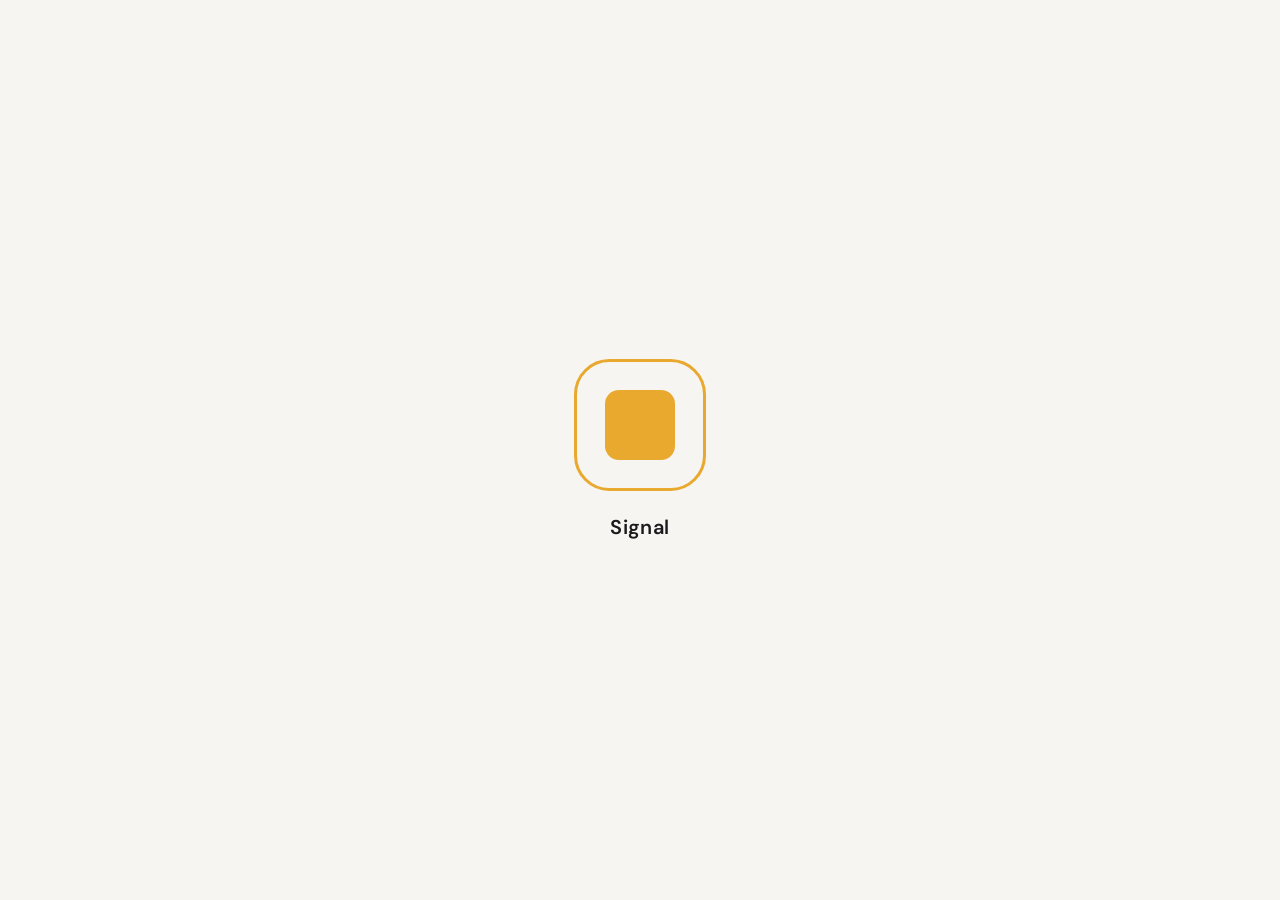
<file: index.html>
<!DOCTYPE html>
<html lang="en">
<head>
<meta charset="UTF-8">
<meta name="viewport" content="width=device-width, initial-scale=1, viewport-fit=cover">
<meta name="theme-color" content="#0B0B10" media="(prefers-color-scheme: dark)">
<meta name="theme-color" content="#F6F5F2" media="(prefers-color-scheme: light)">
<meta name="color-scheme" content="dark light">
<meta name="description" content="A private tracker for the shows and films you are watching, from anywhere.">
<link rel="manifest" href="manifest.json">
<link rel="icon" href="icon-192.png">
<link rel="apple-touch-icon" href="icon-192.png">
<title>Signal</title>
<!-- ?v= is the build number: a new build is a new address, so it is never served from an old copy (tests.js checks). -->
<link rel="stylesheet" href="style.css?v=58">
</head>
<body>
<!-- Shown from the first paint until the app is drawn and any update has been picked up. app.js removes it. -->
<div id="splash" aria-hidden="true">
  <div class="sp-mark">
    <svg class="sp-svg" viewBox="0 0 132 132" focusable="false"><rect class="sp-ripple" x="1.5" y="1.5" width="129" height="129" rx="34" pathLength="1"/><rect class="sp-frame" x="1.5" y="1.5" width="129" height="129" rx="34" pathLength="1"/></svg>
    <span class="sp-grid"><i></i><i></i><i></i><i></i><i></i><i></i><i></i><i></i><i></i></span>
    <span class="sp-core"></span>
  </div>
  <b class="sp-word">Signal</b>
</div>
<a class="skip" href="#view" data-i18n="skip">Skip to content</a>

<div id="app">
  <div id="banner"></div>
  <main id="view" tabindex="-1"></main>
</div>

<nav class="tabbar" id="tabbar" data-i18n-aria="nav_aria" aria-label="Main"></nav>

<div id="sheet"></div>
<p class="idle" aria-hidden="true" data-i18n="pane_idle"></p>
<div id="modal" hidden></div>
<div id="toast" role="status" aria-live="polite"></div>

<!-- file pickers live here so a redraw never loses them -->
<input type="file" id="importFile" accept=".json" class="hidden" tabindex="-1">
<input type="file" id="ttFile" accept=".csv" class="hidden" tabindex="-1">
<input type="file" id="mvFile" accept=".csv" class="hidden" tabindex="-1">

<!-- One scope, loaded in order: strings, pure logic, data, screens, wiring. -->
<script src="i18n.js?v=58"></script>
<script src="core.js?v=58"></script>
<script src="data.js?v=58"></script>
<script src="ui.js?v=58"></script>
<script src="app.js?v=58"></script>
<!-- If the app cannot start (a script failed to load) the splash must not hide that for ever. -->
<script>setTimeout(function () { var s = document.getElementById("splash"); if (s) s.remove(); }, 10000);</script>
</body>
</html>
</file>
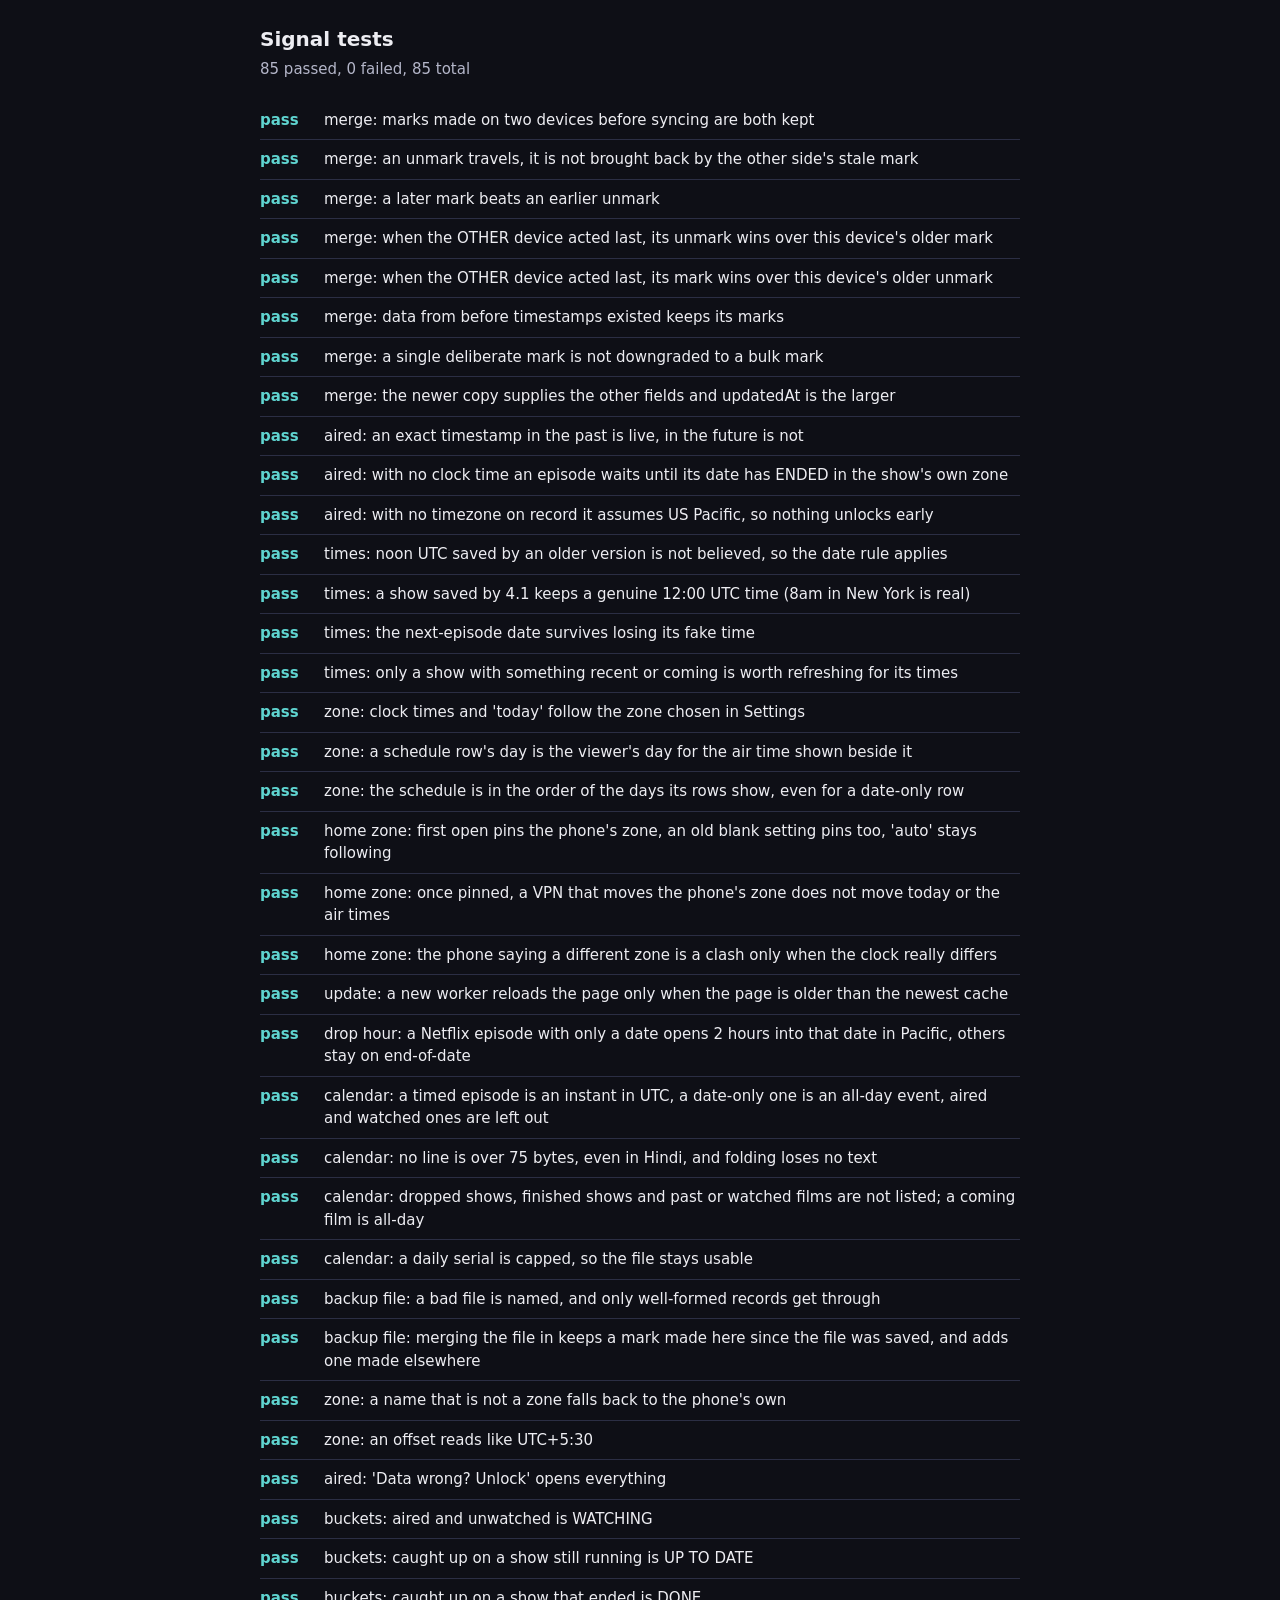
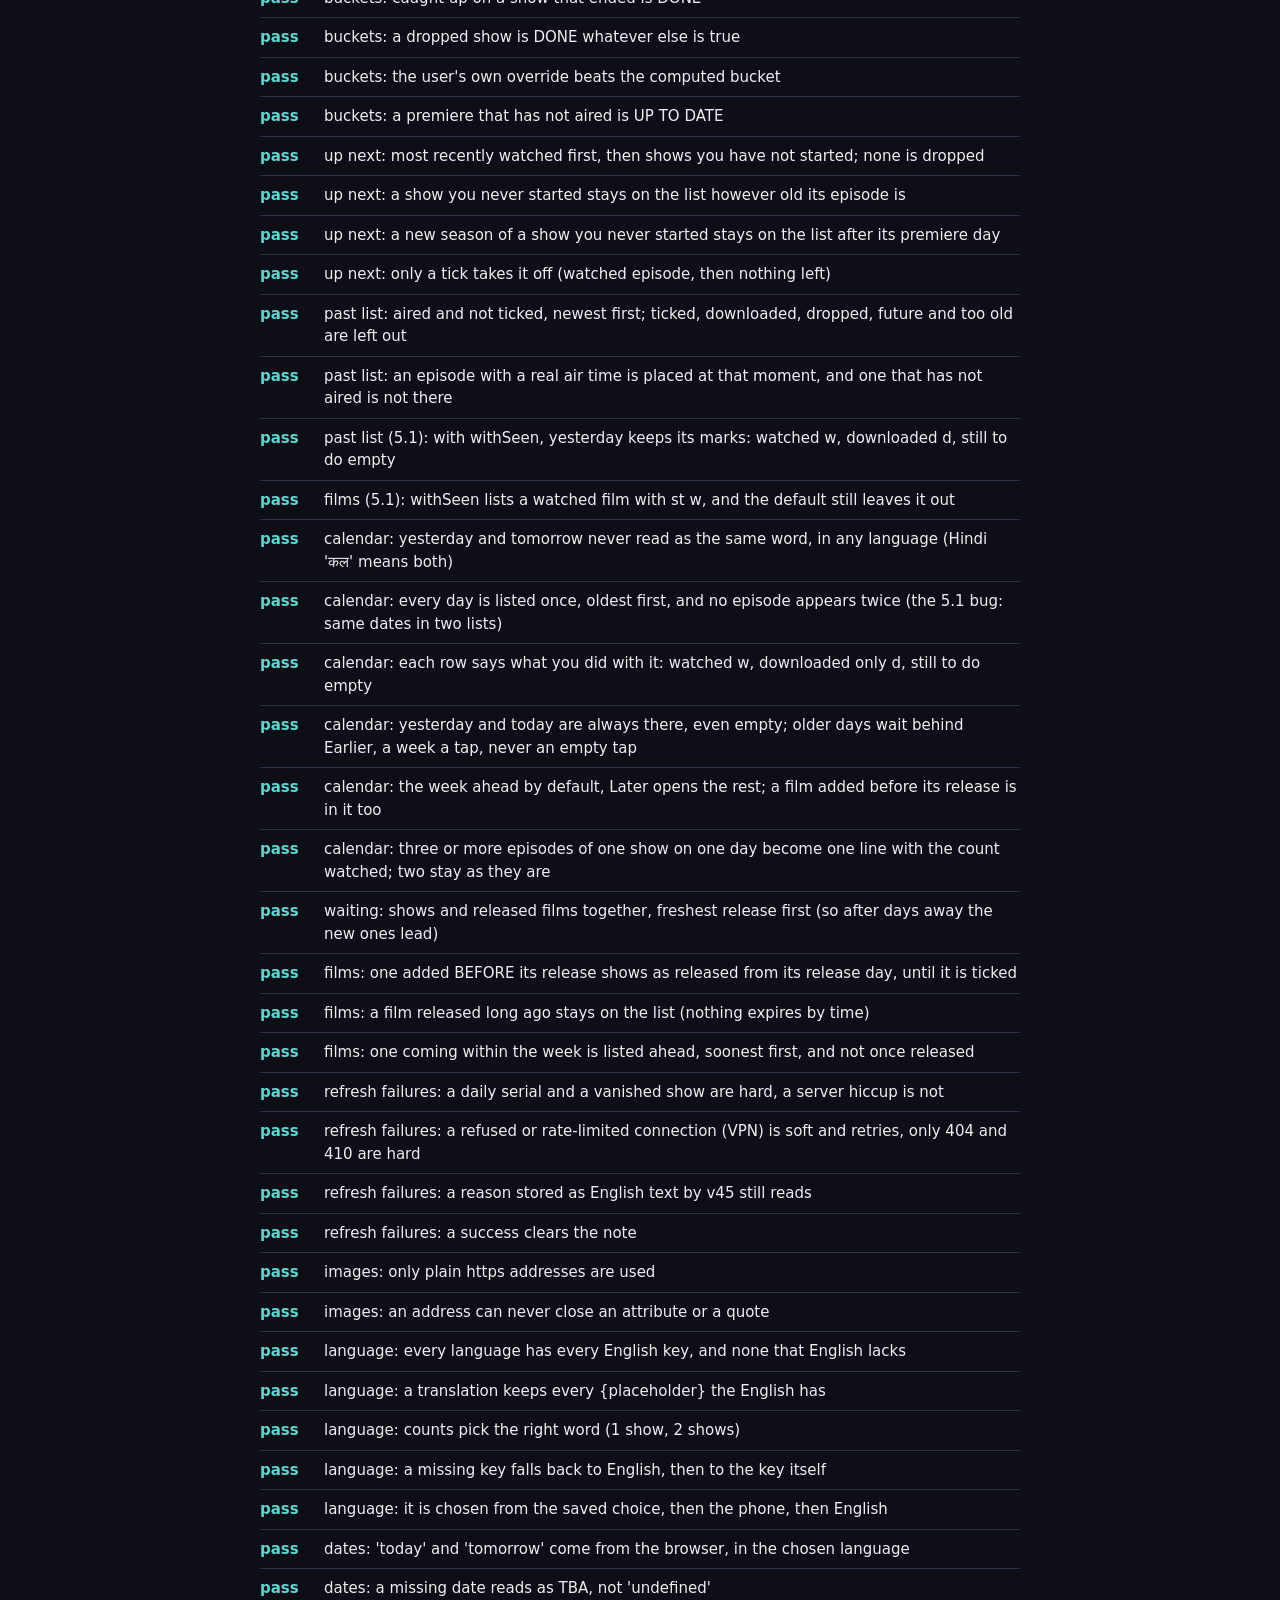
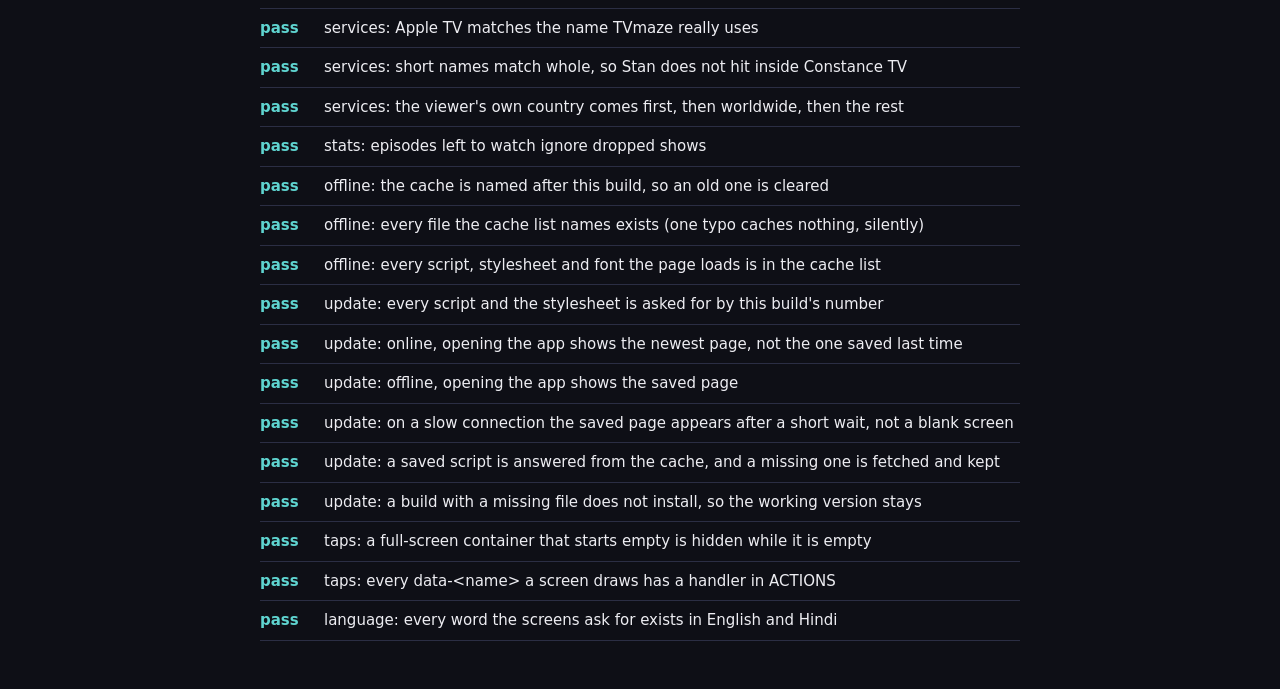
<file: tests.html>
<!DOCTYPE html>
<html lang="en">
<head>
<meta charset="UTF-8">
<meta name="viewport" content="width=device-width, initial-scale=1">
<meta name="robots" content="noindex">
<title>Signal tests</title>
<style>
  body { margin:0; padding:24px 16px 48px; background:#0E0F16; color:#EDEDF2; font:15px/1.5 system-ui,sans-serif; }
  main { max-width:760px; margin:0 auto; }
  h1 { font-size:20px; margin:0 0 4px; }
  #sum { margin:0 0 20px; color:#B4B6C9; }
  #sum.bad { color:#EE7777; }
  li { list-style:none; padding:8px 0; border-bottom:1px solid #2B2E44; display:grid; grid-template-columns:56px 1fr; gap:8px; }
  ul { padding:0; margin:0; }
  .p { color:#5FD4D0; font-weight:600; } .f { color:#EE7777; font-weight:600; }
  .e { grid-column:2; color:#EE7777; font-family:ui-monospace,monospace; font-size:13px; }
</style>
</head>
<body>
<main>
  <h1>Signal tests</h1>
  <p id="sum">Running</p>
  <ul id="out"></ul>
</main>
<!-- Pure logic only: no library, no network, no data of yours is touched. -->
<script src="i18n.js"></script>
<script src="core.js"></script>
<script src="tests.js"></script>
<script>
  const env = {
    text: async (f) => { const r = await fetch(f, { cache: "no-store" }); if (!r.ok) throw new Error(f + " " + r.status); return r.text(); },
    exists: async (f) => (await fetch(f, { cache: "no-store" })).ok,
  };
  runAll(env).then((res) => {
    window.testResults = res;
    const bad = res.filter((r) => !r.ok).length;
    const sum = document.getElementById("sum");
    sum.textContent = (res.length - bad) + " passed, " + bad + " failed, " + res.length + " total";
    if (bad) sum.className = "bad";
    document.getElementById("out").innerHTML = res.map((r) => "<li><span class='" + (r.ok ? "p'>pass" : "f'>FAIL") + "</span><span>" +
      r.name.replace(/&/g, "&amp;").replace(/</g, "&lt;") + "</span>" + (r.ok ? "" : "<span class='e'>" + String(r.error).replace(/&/g, "&amp;").replace(/</g, "&lt;") + "</span>") + "</li>").join("");
  });
</script>
</body>
</html>
</file>
<file: style.css>
/* Signal 5.0 - the look.
 *
 * Direction: "poster wall". The posters carry the colour, so the interface around
 * them is a near-black graphite with a cool tint, and everything you touch is big,
 * round and sits where a thumb is. Next opens on a hero card for the show you were
 * last on, then a sideways wall of covers with the tick on the art, then dimmed
 * rows for what you missed. Amber is the user's own mark: the one filled button on
 * a screen, progress, what is ticked. Cyan is only for "downloaded" and links; red
 * is for what cannot be undone. Corners are generous (14 to 24px) and the tab bar
 * floats as a pill. A tick is a rounded square that fills and draws its check.
 *
 * Dark is the default. A phone set to light gets the light set below, built to
 * the same rule: three text tiers that each clear 4.5:1 on all five surfaces.
 * --at is the amber used as TEXT (on light it is a deep amber; the bright amber
 * would not read on white), --amber is the amber used as a fill.
 *
 * Every colour is a token in :root; nothing below writes a raw one except the
 * white-on-poster values for text laid over a picture. Written with logical
 * properties so a right-to-left language can be added without redoing it.
 * Motion is transform and opacity only, and none of it runs when the device asks
 * for less motion.
 *
 * Layout: one column with a floating tab bar on a phone; from 720px a left rail,
 * the list, and the open show beside it.
 */

/* DM Sans: open, geometric, easy to read small. Other scripts (Devanagari,
   Arabic, Han) fall through to the phone's own UI font. Licence: fonts/DMSans-OFL.txt */
@font-face { font-family:"DM Sans"; font-style:normal; font-weight:400 600; font-display:swap;
  src:url("fonts/DMSans-latin-ext.woff2") format("woff2");
  unicode-range:U+0100-02BA,U+02BD-02C5,U+02C7-02CC,U+02CE-02D7,U+02DD-02FF,U+0304,U+0308,U+0329,U+1D00-1DBF,U+1E00-1E9F,U+1EF2-1EFF,U+2020,U+20A0-20AB,U+20AD-20C0,U+2113,U+2C60-2C7F,U+A720-A7FF; }
@font-face { font-family:"DM Sans"; font-style:normal; font-weight:400 600; font-display:swap;
  src:url("fonts/DMSans-latin.woff2") format("woff2");
  unicode-range:U+0000-00FF,U+0131,U+0152-0153,U+02BB-02BC,U+02C6,U+02DA,U+02DC,U+0304,U+0308,U+0329,U+2000-206F,U+20AC,U+2122,U+2191,U+2193,U+2212,U+2215,U+FEFF,U+FFFD; }

:root {
  color-scheme: dark light;

  /* surfaces, darkest to lightest: well (pressed-in), bg, card, up (raised), hi (highest) */
  --well:#07070B; --bg:#0B0B10; --card:#15151C; --up:#1E1E27; --hi:#292934;
  --hair:rgba(255,255,255,.08);
  /* the edge of an input or an empty tick, the one border that must be seen: 3:1 on the surfaces it sits on */
  --edge:#7C7C8F;

  /* text tiers, all 4.5:1 or better on every surface above */
  --text:#F4F3F7; --dim:#B4B3C0; --faint:#9594A6;

  /* amber: fill / amber as text. cyan: downloaded and links. red: careful. */
  --amber:#FFB938; --at:#FFB938; --ink:#1A1204; --soft:rgba(255,185,56,.14); --soft-hi:rgba(255,185,56,.24);
  --cyan:#7CC8E8; --cyan-ink:#071A1D; --red:#F0807C; --red-line:rgba(240,128,124,.5);

  /* text and buttons that sit on a poster or its blurred backdrop: always light on dark */
  --on-img:#FFFFFF; --on-img-dim:#DCDCE2; --img-scrim:rgba(8,8,11,.94); --img-btn:rgba(8,8,11,.72); --img-line:rgba(255,255,255,.55);

  --shade:rgba(4,4,7,.72); --shadow-poster:0 8px 22px rgba(4,4,7,.5); --shadow-hero:0 18px 40px rgba(4,4,7,.55);
  --shadow-toast:0 10px 28px rgba(4,4,7,.55); --shadow-seg:0 1px 3px rgba(0,0,0,.25);
  --r-s:8px; --r-m:14px; --r-l:20px; --r-xl:24px;
  --font:"DM Sans",system-ui,-apple-system,"Segoe UI",Roboto,sans-serif;
  --nav-h:84px; --rail:76px; --col:340px;
  --ease:cubic-bezier(.2,.7,.2,1); --pop:cubic-bezier(.175,.885,.32,1.275);
}
@media (prefers-color-scheme:light) {
  :root {
    --well:#EDEBE6; --bg:#F6F5F2; --card:#FFFFFF; --up:#F0EEE9; --hi:#E6E3DC;
    --hair:rgba(20,20,24,.1); --edge:#7B7B84;
    --text:#1A1A1C; --dim:#55555D; --faint:#626269;
    --amber:#E9A92F; --at:#7A4E00; --ink:#17120A; --soft:rgba(201,138,18,.14); --soft-hi:rgba(201,138,18,.24);
    --cyan:#1F6F7D; --cyan-ink:#FFFFFF; --red:#B3322E; --red-line:rgba(179,50,46,.5);
    --shade:rgba(20,20,24,.4); --shadow-poster:0 8px 22px rgba(20,20,24,.28); --shadow-hero:0 18px 40px rgba(20,20,24,.35);
    --shadow-toast:0 10px 28px rgba(20,20,24,.25); --shadow-seg:0 1px 3px rgba(20,20,24,.14);
  }
}

* { box-sizing:border-box; -webkit-tap-highlight-color:transparent; }
html { background:var(--bg); -webkit-text-size-adjust:100%; }
body { margin:0; background:var(--bg); color:var(--text); font:400 15px/1.45 var(--font);
  font-variant-numeric:tabular-nums; -webkit-font-smoothing:antialiased; overflow-x:clip; }
/* Devanagari needs more height than Latin to keep its marks apart. */
html[lang="hi"] body { line-height:1.6; }
button { font:inherit; color:inherit; border:0; background:none; padding:0; cursor:pointer; }
img { display:block; }
a { color:var(--cyan); }
h1,h2,h3,p { margin:0; }
h1,h2,h3 { text-wrap:balance; }
p, .help { text-wrap:pretty; }
:focus-visible { outline:2px solid var(--cyan); outline-offset:2px; border-radius:6px; }
[hidden], .hidden { display:none !important; }
.skip { position:fixed; inset-block-start:8px; inset-inline-start:8px; z-index:200; background:var(--amber);
  color:var(--ink); padding:8px 12px; border-radius:var(--r-m); font-weight:600; transform:translateY(-200%); }
.skip:focus { transform:none; }
.mono { font-family:ui-monospace,"SF Mono",Menlo,Consolas,monospace; }
.clip { min-width:0; white-space:nowrap; overflow:hidden; text-overflow:ellipsis; }
.dim, .muted { color:var(--dim); } .faint { color:var(--faint); }
.ico { width:20px; height:20px; flex:none; }
.ico.sm { width:16px; height:16px; }
.btn .ico { width:18px; height:18px; }

/* ---------- splash ----------
   What the app is for, in one second: a season's episodes tick off one by one (the same
   rounded squares the lists use for "watched"), close up into the solid square of the app
   icon, and the frame sends out a ripple, the signal. It sits over everything from the first
   paint, so opening the app (and any update it picks up) never shows a half-built screen. */
#splash { position:fixed; inset:0; z-index:300; display:grid; align-content:center; justify-items:center; gap:22px;
  background:var(--bg); transition:opacity .28s var(--ease), transform .28s var(--ease); }
#splash.out { opacity:0; transform:scale(1.03); pointer-events:none; }
.sp-mark { position:relative; width:132px; height:132px; }
.sp-svg { position:absolute; inset:0; width:100%; height:100%; overflow:visible; fill:none; stroke:var(--amber); stroke-width:3; }
.sp-frame { stroke-dasharray:1; stroke-dashoffset:1; animation:sp-draw .46s var(--ease) forwards; }
.sp-ripple { opacity:0; transform-box:fill-box; transform-origin:center; animation:sp-ripple .62s .84s cubic-bezier(.2,.6,.3,1) forwards; }
.sp-grid { position:absolute; inset:31px; display:grid; grid-template:repeat(3,1fr) / repeat(3,1fr); gap:8px;
  animation:sp-merge .26s .66s var(--ease) forwards; }
.sp-grid i { border-radius:5px; box-shadow:inset 0 0 0 1.5px var(--edge); animation:sp-tick .2s calc(.16s + var(--i) * 45ms) var(--ease) forwards; }
.sp-grid i:nth-child(1) { --i:0; } .sp-grid i:nth-child(2) { --i:1; } .sp-grid i:nth-child(3) { --i:2; }
.sp-grid i:nth-child(4) { --i:3; } .sp-grid i:nth-child(5) { --i:4; } .sp-grid i:nth-child(6) { --i:5; }
.sp-grid i:nth-child(7) { --i:6; } .sp-grid i:nth-child(8) { --i:7; } .sp-grid i:nth-child(9) { --i:8; }
.sp-core { position:absolute; inset:31px; border-radius:14px; background:var(--amber); opacity:0; animation:sp-core .14s .86s linear forwards; }
.sp-word { font-size:20px; font-weight:600; letter-spacing:.02em; color:var(--text); opacity:0; transform:translateY(6px);
  animation:sp-word .44s .8s var(--ease) forwards; }
@keyframes sp-draw { to { stroke-dashoffset:0; } }
@keyframes sp-tick { 50% { transform:scale(.8); } 100% { background:var(--amber); box-shadow:inset 0 0 0 1.5px var(--amber); transform:scale(1); } }
@keyframes sp-merge { 80% { gap:0; opacity:1; } 100% { gap:0; opacity:0; } }
@keyframes sp-core { to { opacity:1; } }
@keyframes sp-ripple { 0% { opacity:.55; transform:scale(1); } 100% { opacity:0; transform:scale(1.45); } }
@keyframes sp-word { to { opacity:1; transform:none; } }
@media (prefers-reduced-motion:reduce) {
  #splash { transition:opacity .15s; }
  #splash.out { transform:none; }
  .sp-frame { animation:none; stroke-dashoffset:0; }
  .sp-grid, .sp-ripple { display:none; }
  .sp-core, .sp-word { animation:none; opacity:1; transform:none; }
}

/* ---------- shell ---------- */
#app { max-width:640px; margin:0 auto; padding:0 16px calc(var(--nav-h) + env(safe-area-inset-bottom) + 16px); }
#view { outline:none; }
.ph { display:flex; align-items:center; justify-content:space-between; gap:12px; padding:calc(20px + env(safe-area-inset-top)) 0 10px; }
.ph h1 { font-size:28px; font-weight:600; letter-spacing:-.02em; line-height:1.15; }
.ph .wk { display:block; font-size:13px; font-weight:600; letter-spacing:.02em; color:var(--dim); }
.ph .sub { font-size:13px; color:var(--dim); }
.icon-btn { position:relative; width:44px; height:44px; display:grid; place-items:center; border-radius:var(--r-m);
  color:var(--dim); transition:background .15s, color .15s, transform .15s var(--ease); }
.icon-btn:hover { background:var(--up); color:var(--text); }
.icon-btn:active { transform:scale(.94); }
.icon-btn[aria-busy="true"] .ico { animation:spin 1s linear infinite; }
@keyframes spin { to { transform:rotate(360deg); } }

/* ---------- tab bar: a floating pill on a phone, a left rail from 720px ---------- */
.tabbar { position:fixed; inset-inline:14px; inset-block-end:calc(10px + env(safe-area-inset-bottom)); z-index:40; display:flex; gap:4px;
  max-width:420px; margin-inline:auto; padding:6px; background:var(--card); border:1px solid var(--hair); border-radius:28px; box-shadow:var(--shadow-toast); }
.tab { position:relative; flex:1; height:56px; display:flex; flex-direction:column; align-items:center; justify-content:center;
  gap:2px; border-radius:22px; color:var(--faint); font-size:11px; font-weight:600; transition:background .2s, color .2s, transform .15s var(--ease); }
.tab:hover { color:var(--dim); }
.tab:active { transform:scale(.96); }
.tab[aria-current="page"] { background:var(--up); color:var(--text); }
.tab[aria-current="page"] .ico { color:var(--at); }
.tab .ico { width:22px; height:22px; }
.tab-brand, .tab-sp, .tab-set { display:none; }

/* ---------- buttons, fields ---------- */
.btn { display:inline-flex; align-items:center; justify-content:center; gap:7px; min-height:40px; padding:0 16px;
  background:var(--up); color:var(--text); border-radius:var(--r-m); font-weight:600; font-size:14px;
  text-decoration:none; transition:background .15s, transform .15s var(--ease); white-space:nowrap; }
.btn:hover { background:var(--hi); }
.btn:active { transform:scale(.96); }
.btn:disabled { opacity:.55; cursor:default; transform:none; }
.btn.primary { background:var(--amber); color:var(--ink); }
.btn.primary:hover { filter:brightness(1.07); }
.btn.soft { background:var(--soft); color:var(--at); }
.btn.soft:hover { background:var(--soft-hi); }
.btn.cyan { background:var(--cyan); color:var(--cyan-ink); }
.btn.ghost { background:none; color:var(--dim); }
.btn.ghost:hover { background:var(--up); color:var(--text); }
.btn.danger { color:var(--red); }
.btn.sm { min-height:36px; padding:0 14px; font-size:13px; border-radius:12px; }
.btn.sm.cy { color:var(--cyan); }
.btn.ic { width:44px; min-height:44px; padding:0; }
.btn.ic .lbl { position:absolute; width:1px; height:1px; overflow:hidden; clip-path:inset(50%); white-space:nowrap; }
.btn.block { width:100%; }
.btn.big { min-height:50px; padding:0 22px; border-radius:16px; font-size:16px; }
.btn.big .ico { width:20px; height:20px; }
/* A text link that is really a button (Change, Refresh). */
.lnk { display:inline-block; min-height:24px; line-height:24px; padding:0; color:var(--at); font:inherit; text-align:start; text-decoration:underline; text-underline-offset:2px; }
.lnk.plain { text-decoration:none; }
.field { width:100%; height:44px; padding:0 14px; background:var(--well); color:var(--text); border:1px solid var(--edge);
  border-radius:var(--r-m); font:inherit; font-size:15px; }
/* iOS zooms into any field under 16px, so a touch screen gets 16px and a mouse the compact size. */
@media (pointer:coarse) { .field { font-size:16px; height:48px; } }
.field::placeholder { color:var(--faint); }
.field:focus-visible { outline:2px solid var(--cyan); outline-offset:1px; border-color:var(--cyan); }
.search { position:relative; flex:1; min-width:0; }
.search .ico { position:absolute; inset-inline-start:14px; inset-block-start:50%; transform:translateY(-50%); color:var(--faint); pointer-events:none; }
.search .field { padding-inline-start:42px; }
.search.big .field { height:52px; font-size:16px; border-radius:18px; padding-inline-start:46px; }
.search.big .ico { inset-inline-start:16px; }
/* The sort menu looks like a quiet text button, not a form field. */
select.sortsel { appearance:none; -webkit-appearance:none; height:36px; padding:0 10px; background:none; border:0; border-radius:10px; color:var(--dim);
  font:500 13px var(--font); cursor:pointer; }
select.sortsel:hover { background:var(--up); color:var(--text); }
.sortw { display:inline-flex; align-items:center; flex:none; color:var(--dim); }
.sortw .ico { margin-inline-start:-6px; pointer-events:none; }
select.field { padding-inline:12px 8px; }
.seg { display:flex; gap:2px; padding:4px; background:var(--up); border-radius:16px; }
.seg button { flex:1; min-width:0; height:38px; padding:0 8px; border-radius:12px; color:var(--dim); font-weight:500; font-size:14px;
  display:flex; align-items:center; justify-content:center; gap:6px; transition:background .2s, color .2s; }
.seg button:hover { color:var(--text); }
.seg button[aria-pressed="true"] { background:var(--card); color:var(--text); font-weight:600; box-shadow:var(--shadow-seg); }
/* filter chips: the selected one is a tinted outline, never a fill */
.chiprow { display:flex; gap:8px; overflow-x:auto; margin-inline:-16px; padding:14px 16px 0; scrollbar-width:none; }
.fchip { flex:none; height:38px; padding:0 14px; border-radius:var(--r-m); border:1px solid var(--hair); color:var(--dim);
  font-size:14px; font-weight:500; display:flex; align-items:center; gap:6px; transition:background .2s, border-color .2s; }
.fchip:hover { color:var(--text); }
.fchip .n { font-size:12px; color:var(--faint); }
.fchip[aria-pressed="true"] { border-color:var(--amber); background:var(--soft); color:var(--text); }
.chip { display:inline-flex; align-items:center; gap:6px; height:24px; padding:0 9px; background:var(--up); color:var(--dim);
  border-radius:8px; font-size:12px; font-weight:500; white-space:nowrap; }
.chip.cyan { color:var(--cyan); }
.chip.amber { background:var(--amber); color:var(--ink); font-weight:600; height:22px; padding:0 7px; }
.chip.tint { background:var(--soft); color:var(--at); font-weight:600; }
.chips { display:flex; flex-wrap:wrap; gap:6px; }
.dot { width:8px; height:8px; border-radius:3px; background:var(--faint); flex:none; display:inline-block; }
.dot.amber { background:var(--amber); } .dot.cyan { background:var(--cyan); } .dot.red { background:var(--red); }
.code { font-size:12px; font-weight:500; color:var(--dim); }
.bar { height:5px; background:var(--up); border-radius:3px; overflow:hidden; }
.bar > i { display:block; height:100%; background:var(--amber); border-radius:3px; transition:width .25s var(--ease); }

/* ---------- the tick: an empty rounded square that fills and draws its check ----------
   Used on a poster, on a row and in a show's episode list. Class "done" is put on the card or row for
   a moment before the mark is saved, so the fill is seen. It is a transform and a stroke, nothing else. */
.tick { position:relative; flex:none; width:44px; height:44px; border-radius:14px; display:grid; place-items:center;
  border:1.5px solid var(--edge); color:var(--text); transition:background .2s, border-color .2s, transform .28s var(--pop); }
.tick .ico { width:22px; height:22px; stroke-width:2.2; stroke-dasharray:24; stroke-dashoffset:24; transition:stroke-dashoffset .25s .05s var(--ease); }
.tick:hover { border-color:var(--text); }
.tick:active { transform:scale(.92); }
.tick.cyan { border-color:var(--cyan); color:var(--cyan); }
.tick.cyan .ico { stroke-dashoffset:0; }
.done .tick { background:var(--amber); border-color:var(--amber); color:var(--ink); transform:scale(1.12); }
.done .tick.cyan { background:var(--cyan); border-color:var(--cyan); color:var(--cyan-ink); }
.done .tick .ico { stroke-dashoffset:0; }
/* A row that is already ticked (Released earlier shows yesterday with its marks): filled, not enlarged. */
.seen .tick { background:var(--amber); border-color:var(--amber); color:var(--ink); }
.seen .tick.cyan { background:var(--cyan); border-color:var(--cyan); color:var(--cyan-ink); }
.seen .tick .ico { stroke-dashoffset:0; }
span.tick { cursor:default; }

/* ---------- section scaffolding ---------- */
.sec { display:flex; align-items:baseline; justify-content:space-between; gap:12px; margin:28px 0 8px; }
.sec h2 { font-size:19px; font-weight:600; letter-spacing:-.01em; }
.sec .meta { font-size:13px; color:var(--faint); }
.sec .more { color:var(--at); font-size:13px; font-weight:600; padding:8px 0; }
.idle { display:none; }
.note { font-size:12px; line-height:1.5; color:var(--faint); margin:8px 0 0; }
.subline { font-size:12px; color:var(--faint); margin-block-end:2px; }
.empty { display:grid; justify-items:center; gap:10px; text-align:center; padding:32px 20px; margin-block-start:16px; background:var(--card); border-radius:var(--r-l); border:1px solid var(--hair); }
.empty h3 { font-size:17px; font-weight:600; }
.empty p { color:var(--dim); max-width:36ch; font-size:14px; }
.empty .mark { width:36px; height:36px; color:var(--at); }
.skel { background:var(--card); border-radius:var(--r-m); height:60px; margin-block-start:8px; }
.status { padding:10px 0; color:var(--dim); font-size:13px; }
.status.err { color:var(--red); }
.help { font-size:13px; color:var(--dim); line-height:1.5; }

/* ---------- the one status line (stale, syncing, storage, zone) ---------- */
.banner { display:flex; flex-wrap:wrap; align-items:center; gap:8px 10px; margin-block-start:calc(12px + env(safe-area-inset-top)); padding:12px 14px;
  background:var(--card); border-radius:18px; border:1px solid var(--hair); font-size:13px; color:var(--dim); }
.banner + .ph { padding-block-start:12px; }
.banner > .ico { color:var(--dim); width:18px; height:18px; }
.banner.warn { border-color:var(--red-line); }
.banner.warn > .ico { color:var(--red); }
.banner .txt { flex:1 1 120px; min-width:0; }
.banner .btn { flex:none; }
.banner .acts { display:flex; gap:8px; flex:none; margin-inline-start:auto; }
.stucklist { margin-block-start:6px; padding:4px 14px; background:var(--card); border-radius:var(--r-m); }
.stucklist div { display:flex; justify-content:space-between; gap:12px; align-items:baseline; padding:8px 0; border-block-end:1px solid var(--hair); font-size:13px; }
.stucklist div:last-of-type { border:0; }
.stucklist small { color:var(--faint); font-size:12px; text-align:end; }
.stucklist p { padding:6px 0 4px; font-size:12px; color:var(--dim); }

/* ---------- posters ---------- */
.pwrap { position:relative; display:block; aspect-ratio:2/3; border-radius:14px; overflow:hidden; background:var(--card); }
.pwrap img, .thumb img { position:absolute; inset:0; width:100%; height:100%; object-fit:cover; }
.pwrap .ini, .thumb .ini { position:absolute; inset:0; display:grid; place-items:center; font-weight:600; color:var(--faint); }
.pwrap .ini { font-size:22px; }
.pwrap .badge { position:absolute; inset-block-start:6px; inset-inline-end:6px; z-index:2; }
.pwrap .pbar { position:absolute; inset-inline:0; inset-block-end:0; height:4px; z-index:2; background:var(--shade); }
.pwrap .pbar > i { display:block; height:100%; background:var(--amber); }
.thumb { position:relative; display:block; flex:none; overflow:hidden; border-radius:10px; background:var(--card); width:46px; height:68px; font-size:13px; }

/* ---------- rows: a poster, two lines, one action ---------- */
.rows { display:grid; gap:2px; }
.row { display:flex; align-items:center; gap:10px; border-radius:var(--r-l); transition:opacity .3s, transform .3s var(--ease); }
.row .main { flex:1; min-width:0; display:flex; align-items:center; gap:12px; min-height:76px; padding:4px 0; text-align:start; }
.row .mid { flex:1; min-width:0; display:grid; gap:1px; justify-items:start; }
.row .mid b { display:block; max-width:100%; font-size:16px; font-weight:500; }
.row .mid .l2 { display:block; max-width:100%; font-size:13px; color:var(--dim); }
.row .side { flex:none; font-size:12px; color:var(--faint); }
.row .side.dlmark { display:grid; place-items:center; color:var(--cyan); }   /* a watched row that is ALSO downloaded: cyan is "downloaded" everywhere in the app */
.row .act { flex:none; }
.row:hover .mid b { color:var(--at); }
.row.dense .main { min-height:68px; }
.row.dense .mid b { font-size:15px; }
.row.dense .thumb { width:40px; height:58px; }
.row .when { flex:none; width:44px; display:flex; flex-direction:column; align-items:center; line-height:1.1; }
.row .when span { font-size:12px; color:var(--dim); }
.row .when b { font-size:20px; font-weight:600; }
.row.done { opacity:.45; }
.tag { display:inline-block; font-size:12px; color:var(--dim); background:var(--up); border-radius:6px; padding:1px 7px; }
/* The calendar (5.2): one list, a heading per day, rows without a date column. What you have already ticked
   is set back (title colour and poster only, never the whole row, so every word still clears 4.5:1 and the tick stays
   full strength); what is still to do and what is still to come read at full strength. */
.day { margin-block-start:16px; }
.dayh { display:flex; align-items:baseline; gap:10px; padding-block:4px 2px; }
.dayh b { font-size:17px; font-weight:600; }
.dayh span { font-size:13px; color:var(--dim); }
.day.today .dayh b { color:var(--at); }
.dayempty { font-size:13px; color:var(--faint); padding-block:2px 4px; }
.rows.cal .tag { max-width:100%; overflow:hidden; text-overflow:ellipsis; white-space:nowrap; }
.rows.cal .row.seen .mid b, .rows.cal .row.seen:hover .mid b { color:var(--faint); font-weight:400; }
.rows.cal .row.seen .thumb { opacity:.4; }
.rows.cal .row.seen .tag { color:var(--faint); background:none; padding-inline:0; }
.calbar { display:flex; align-items:center; justify-content:space-between; gap:12px; margin-block-start:12px; }
.calbar .more { display:inline-flex; align-items:center; gap:6px; min-height:44px; padding-block:10px; color:var(--at); font-size:13px; font-weight:600; }
.calbar .more .ico { width:16px; height:16px; }

/* ---------- Next ---------- */
/* The question after a tick: "downloaded it too?" It sat on the hero card until 5.2 removed the hero. */
/* Fixed above the tab bar like the toast: inserted in the page it pushed the covers down 190px under the thumb right after a tick. */
.dlask { position:fixed; inset-inline:14px; inset-block-end:calc(var(--nav-h) + env(safe-area-inset-bottom) + 10px); z-index:60; max-width:min(92vw,480px); margin-inline:auto;
  display:flex; align-items:center; gap:12px; padding:12px 14px; background:var(--hi); border-radius:18px; border:1px solid var(--hair); box-shadow:var(--shadow-toast); }   /* no entrance animation: every redraw (the background refresh redraws about once a second) would replay it */
@media (min-width:720px) { .dlask { inset-block-end:20px; inset-inline-start:calc(var(--rail) + 14px); margin-inline:0; } }
.dlask .txt { flex:1; min-width:0; display:grid; gap:2px; font-size:13px; color:var(--dim); }
.dlask .txt b { font-size:15px; font-weight:600; color:var(--text); }
.dlask .btn { flex:none; }
/* Ready to watch: a wall of covers you swipe sideways. The tick sits on the art; "See all" lays them out three across. */
.wall { display:flex; gap:12px; overflow-x:auto; margin-inline:-16px; padding:2px 16px 6px; scroll-snap-type:x mandatory; scroll-padding-inline:16px; scrollbar-width:none; }
.wall::-webkit-scrollbar { display:none; }
.wall.open { display:grid; grid-template-columns:repeat(3,minmax(0,1fr)); gap:18px 10px; overflow:visible; scroll-snap-type:none; }
.pc { flex:0 0 142px; min-width:0; scroll-snap-align:start; }
.wall.open .pc { flex:none; }
.pc .art { position:relative; aspect-ratio:2/3; border-radius:18px; overflow:hidden; background:var(--card); }
.pc .art .open { position:absolute; inset:0; display:block; }
.pc .art img { position:absolute; inset:0; width:100%; height:100%; object-fit:cover; transition:transform .3s var(--ease), filter .3s; }
.pc .art .ini { position:absolute; inset:0; display:grid; place-items:center; font-size:26px; font-weight:600; color:var(--faint); }
.pc .badge { position:absolute; inset-inline-start:8px; inset-block-start:8px; padding:3px 8px; border-radius:8px; background:var(--img-btn); color:var(--on-img); font-size:12px; font-weight:600; pointer-events:none; }
.pc .tick { position:absolute; inset-inline-end:8px; inset-block-end:8px; background:var(--img-btn); color:var(--on-img); border-color:var(--img-line); }
.pc .tick:hover { border-color:var(--on-img); }
.pc.done .art img { filter:grayscale(.8) brightness(.5); transform:scale(1.04); }
.pc b { display:block; margin-block-start:9px; font-size:14px; font-weight:600; }
.pc small { display:block; color:var(--dim); font-size:13px; }
.pc small.fresh { color:var(--at); }
.dlrow { display:flex; align-items:center; gap:10px; width:100%; margin-block-start:16px; padding:0 16px; min-height:52px; border-radius:16px;
  background:var(--card); border:1px solid var(--hair); text-align:start; font-size:14px; }
.dlrow .ico:first-child { color:var(--cyan); width:18px; height:18px; }
.dlrow .txt { flex:1; }
.dlrow .ico:last-child { color:var(--faint); width:16px; height:16px; }
.dllist { display:grid; gap:8px; margin-block-start:8px; }
.dlcard { background:var(--card); border-radius:18px; border:1px solid var(--hair); padding:12px 14px; display:grid; gap:8px; }
.dlcard .top { display:flex; align-items:center; justify-content:space-between; gap:8px; }

/* ---------- Library ---------- */
.tools { display:flex; align-items:center; justify-content:space-between; gap:8px; padding:10px 0 8px; }
.tools .upd { font-size:12px; color:var(--faint); min-width:0; }
.tools .end { display:flex; align-items:center; gap:2px; flex:none; }
.grid { display:grid; grid-template-columns:repeat(3,minmax(0,1fr)); gap:16px 10px; }
.tile { display:block; min-width:0; text-align:start; }
.tile .pwrap { border-radius:16px; transition:transform .18s var(--ease); }
.tile:hover .pwrap { transform:translateY(-2px); }
.tile:active .pwrap { transform:scale(.97); }
.tile .t { display:block; margin-block-start:7px; font-size:14px; font-weight:500; line-height:1.3; }
.tile .s { display:block; margin-block-start:1px; font-size:12px; color:var(--dim); }
.more-row { display:flex; justify-content:center; margin-block-start:16px; }

/* ---------- Find ---------- */
.findbar { display:flex; gap:8px; margin-block-start:2px; }
.findbar .field { height:52px; }
.fcards { display:flex; gap:12px; overflow-x:auto; margin-inline:-16px; padding:2px 16px 4px; scrollbar-width:none; scroll-snap-type:x proximity; scroll-padding-inline:16px; }
.fcard { flex:none; width:116px; display:grid; gap:4px; text-align:start; scroll-snap-align:start; align-content:start; }
.fcard .pwrap { width:116px; border-radius:16px; }
.fcard b { font-size:14px; font-weight:500; }
.fcard span.d { font-size:12px; color:var(--dim); }
.frow-more { padding:0 0 12px; display:grid; gap:8px; font-size:13px; color:var(--dim); }
.frow-more .links { display:flex; gap:6px; flex-wrap:wrap; }
.langs { display:flex; gap:8px; overflow-x:auto; margin-inline:-16px; padding:8px 16px 4px; scrollbar-width:none; }

/* ---------- a show or a film: a page on a phone, a pane beside the list when wide ---------- */
#sheet { position:fixed; inset:0; z-index:60; }
/* Closed, it is empty but still a full-screen box, and a box catches taps: with no panel
   open it sat over the tab bar and every button, and nothing could be pressed. */
#sheet:empty { display:none; }
.scrim { position:absolute; inset:0; background:var(--shade); animation:fade .2s ease-out both; }
.panel { position:absolute; inset:0; overflow-y:auto; overscroll-behavior:contain; background:var(--bg); animation:rise .24s var(--ease) both; }
.panel.pg { display:flex; flex-direction:column; overflow:hidden; }
.pg-scroll { flex:1; min-height:0; overflow-y:auto; overscroll-behavior:contain; }
@keyframes rise { from { transform:translateY(24px); opacity:0; } }
@keyframes fade { from { opacity:0; } }

.tp-top { position:relative; height:170px; overflow:hidden; background:var(--card); }
.tp-top .hbg { position:absolute; inset:-30px; background-size:cover; background-position:center 25%; filter:blur(26px) saturate(1.3) brightness(.5); }
.tp-top::after { content:""; position:absolute; inset:0; background:linear-gradient(to top,var(--bg) 2%,transparent 80%); }
.tp-btns { position:absolute; z-index:2; inset-inline:12px; inset-block-start:calc(12px + env(safe-area-inset-top)); display:flex; justify-content:space-between; }
.tp-btns .icon-btn { background:var(--img-btn); color:var(--on-img); border-radius:16px; }
.tp-btns .icon-btn:hover { background:var(--img-btn); filter:brightness(1.3); }
.tp-head { position:relative; z-index:1; display:flex; gap:16px; align-items:flex-end; padding:0 16px; margin-block-start:-64px; }
.tp-head .pwrap { width:100px; flex:none; box-shadow:var(--shadow-poster); }
.tp-head .tx { flex:1; min-width:0; display:grid; grid-template-columns:minmax(0,1fr); gap:6px; padding-block-end:2px; justify-items:start; }
.tp-head h1 { font-size:26px; font-weight:600; line-height:1.12; letter-spacing:-.02em; overflow-wrap:anywhere; }
.tp-head .meta { font-size:13px; color:var(--dim); }
.tp-body { padding:18px 16px calc(24px + env(safe-area-inset-bottom)); }
.prog .line { display:flex; align-items:baseline; justify-content:space-between; gap:12px; font-size:13px; color:var(--dim); }
.prog .line b { font-size:16px; font-weight:600; color:var(--text); }
.prog .bar { margin-block-start:8px; }
.upcoming { padding:16px; background:var(--card); border-radius:18px; border:1px solid var(--hair); display:grid; gap:4px; }
.upcoming b { font-size:15px; font-weight:600; }
.upcoming p { color:var(--dim); font-size:14px; }
.about { margin-block-start:12px; color:var(--dim); font-size:14px; line-height:1.55; max-width:62ch; }
.about.clamp { display:-webkit-box; -webkit-line-clamp:2; -webkit-box-orient:vertical; overflow:hidden; }
.about-more { padding:6px 0; min-height:32px; color:var(--at); font-size:13px; font-weight:600; }
.tp-body .chips { margin-block-start:10px; }
.seasons { display:flex; gap:8px; overflow-x:auto; margin:14px -16px 0; padding:2px 16px 6px; scrollbar-width:none; }
.schip { flex:none; height:38px; padding:0 14px; border-radius:var(--r-m); border:1px solid var(--hair); color:var(--dim);
  font-size:14px; font-weight:500; display:flex; align-items:center; gap:6px; }
.schip .n { font-size:12px; color:var(--faint); }
.schip[aria-pressed="true"] { border-color:var(--amber); background:var(--soft); color:var(--text); }
.sbar { display:flex; align-items:center; justify-content:space-between; gap:12px; margin:8px 0 2px; }
.sbar .seg { flex:none; }
.sbar .seg button { flex:none; padding:0 14px; }
.eps { display:grid; }
.ep { display:flex; align-items:center; gap:12px; width:100%; min-height:58px; padding:4px 0; border-block-end:1px solid var(--hair); text-align:start; }
.ep:hover:not(:disabled) .tt { color:var(--at); }
.ep:disabled { cursor:default; }
.ep .num { flex:none; width:20px; font-size:13px; color:var(--faint); text-align:end; }
.ep .tx { flex:1; min-width:0; display:grid; gap:1px; }
.ep .tt { display:block; font-size:15px; font-weight:500; }
.ep .mt { display:flex; gap:8px; align-items:center; font-size:12px; color:var(--faint); }
.ep.on .tt { color:var(--dim); }
.ep:disabled .tt { color:var(--faint); }
.ep .box { flex:none; width:32px; height:32px; border-radius:10px; display:grid; place-items:center; border:1.5px solid var(--edge); color:transparent;
  transition:background .2s, border-color .2s, transform .25s var(--pop); }
.ep .box .ico { width:18px; height:18px; stroke-width:2.4; }
.ep.on .box { background:var(--amber); border-color:var(--amber); color:var(--ink); }
.ep.dl .box { background:var(--cyan); border-color:var(--cyan); color:var(--cyan-ink); }
.ep:active:not(:disabled) .box { transform:scale(.9); }
.ep:disabled .box { border-style:dashed; border-color:var(--hair); color:var(--faint); }
.tp-note { margin-block-start:16px; text-align:center; font-size:12px; color:var(--faint); }
.tp-bar { flex:none; padding:10px 16px calc(14px + env(safe-area-inset-bottom)); background:var(--card); border-block-start:1px solid var(--hair); display:flex; gap:8px; }
.tp-bar .btn { flex:1; min-height:50px; border-radius:16px; font-size:15px; }

/* the menu behind the three dots */
.menu-scrim { position:absolute; inset:0; z-index:10; background:var(--shade); animation:fade .18s both; }
.menu { position:absolute; z-index:11; inset-inline:0; inset-block-end:0; max-height:86%; overflow-y:auto; background:var(--card); border-radius:var(--r-xl) var(--r-xl) 0 0;
  border-block-start:1px solid var(--hair); padding:8px 0 calc(16px + env(safe-area-inset-bottom)); animation:rise .22s var(--ease) both; }
.menu .grab { width:40px; height:5px; border-radius:3px; background:var(--edge); margin:0 auto 8px; }
.menu .mrow { display:flex; align-items:center; gap:12px; width:100%; min-height:54px; padding:10px 18px; border-block-start:1px solid var(--hair); text-align:start; color:var(--text); text-decoration:none; font-size:16px; font-weight:500; }
.menu .grab + .mrow { border:0; }   /* not :first-of-type, which also matched the first link (an <a>) and ate its hairline */
.menu .mrow > span:first-child { flex:1; min-width:0; }
.menu .mrow .s { flex:none; font-size:12px; color:var(--faint); font-weight:400; }
.menu .mrow.lk { color:var(--at); }
.menu .mrow.danger { color:var(--red); }
.menu .mrow:hover { background:var(--up); }
.menu .two { display:grid; gap:1px; flex:1; }
.menu .two small { font-size:12px; color:var(--dim); font-weight:400; }
.switch { flex:none; width:48px; height:30px; border-radius:11px; background:var(--hi); border:1.5px solid var(--edge); padding:2px; display:flex; }
.switch i { width:22px; height:22px; border-radius:7px; background:var(--faint); transition:transform .2s var(--pop), background .15s; }
[aria-checked="true"] > .switch { background:var(--soft); border-color:var(--amber); }
[aria-checked="true"] > .switch i { background:var(--amber); transform:translateX(18px); }
html[dir="rtl"] [aria-checked="true"] > .switch i { transform:translateX(-18px); }
.confirm { display:grid; gap:8px; padding:12px 18px; border-block-start:1px solid var(--hair); }
.confirm .q { color:var(--red); font-size:15px; font-weight:500; }
.confirm .btns { display:flex; gap:8px; }
.confirm .btns .btn { flex:1; }

/* ---------- settings, add by hand, forms ---------- */
.phead { position:sticky; inset-block-start:0; z-index:5; display:flex; align-items:center; gap:4px; min-height:60px;
  padding:env(safe-area-inset-top) 8px 0 8px; background:var(--bg); }
.phead h2 { flex:1; min-width:0; font-size:24px; font-weight:600; letter-spacing:-.02em; padding-inline:6px; }
.pbody { padding:6px 16px calc(28px + env(safe-area-inset-bottom)); max-width:640px; margin:0 auto; }
.group { margin-block-start:22px; display:grid; gap:8px; }
.group > h3 { font-size:13px; font-weight:600; color:var(--faint); margin-inline:6px; }
.card { background:var(--card); border-radius:var(--r-l); border:1px solid var(--hair); padding:16px; display:grid; gap:12px; }
.card p { font-size:14px; color:var(--dim); line-height:1.5; }
.card .btns { display:flex; gap:8px; flex-wrap:wrap; }
details.how { font-size:13px; color:var(--dim); }
details.how summary { cursor:pointer; color:var(--at); min-height:32px; display:flex; align-items:center; }
details.how p { padding-block-start:6px; }
.meter { font-size:12px; color:var(--faint); }
.rcard { display:flex; align-items:center; gap:12px; width:100%; padding:6px 0; border-block-end:1px solid var(--hair); text-align:start; min-height:76px; }
.rcard:hover .mid b { color:var(--at); }
.rcard .mid { flex:1; min-width:0; display:grid; gap:2px; }
.rcard .mid b { font-size:16px; font-weight:500; }
.rcard .mid .sub { font-size:13px; color:var(--dim); display:-webkit-box; -webkit-line-clamp:2; -webkit-box-orient:vertical; overflow:hidden; }
.kv { display:grid; gap:8px; }
.kv .r { display:flex; align-items:center; justify-content:space-between; gap:12px; flex-wrap:wrap; }
.kv label { font-size:13px; color:var(--dim); }
.inline { display:flex; gap:8px; }
.w-title { width:min(260px,52vw); }
input[type="date"].field { width:auto; }
.film-card { margin-block-start:18px; }

/* ---------- small dialogs (manual add, imports) ---------- */
#modal { position:fixed; inset:0; z-index:90; display:grid; place-items:end center; background:var(--shade); animation:fade .2s both; }
.dialog { width:min(520px,100%); max-height:92dvh; overflow-y:auto; background:var(--card); border-radius:var(--r-xl) var(--r-xl) 0 0;
  padding:20px 18px calc(18px + env(safe-area-inset-bottom)); display:grid; gap:12px; animation:rise .24s var(--ease) both; }
.dialog h2 { font-size:18px; font-weight:600; }
.dialog .help { font-size:14px; }
.dialog .row { display:flex; gap:8px; align-items:center; border:0; }
.dialog .row label { flex:none; width:90px; font-size:13px; color:var(--dim); }
.dialog .row .field { width:90px; }
.dialog .btns { display:flex; gap:8px; justify-content:flex-end; flex-wrap:wrap; }
.pick { max-height:46vh; overflow:auto; background:var(--well); border-radius:var(--r-m); padding:2px 14px; }
.pick label { display:flex; gap:10px; align-items:center; padding:8px 0; border-block-end:1px solid var(--hair); font-size:14px; min-height:44px; }
.pick label:last-child { border:0; }
.pick label.tight { min-height:0; }
.pick .n.wrap { white-space:normal; text-align:end; }
.pick input { width:20px; height:20px; accent-color:var(--amber); flex:none; }
.pick .n { margin-inline-start:auto; font-size:12px; color:var(--faint); white-space:nowrap; }

/* ---------- toast ---------- */
#toast { position:fixed; inset-inline:0; inset-block-end:calc(var(--nav-h) + env(safe-area-inset-bottom) + 4px); z-index:120;
  display:flex; justify-content:center; padding-inline:12px; pointer-events:none; }
#toast .t { pointer-events:auto; display:flex; align-items:center; gap:10px; max-width:min(92vw,480px); padding:12px 14px 12px 16px;
  background:var(--hi); color:var(--text); border-radius:var(--r-m); font-size:14px; box-shadow:var(--shadow-toast); border:1px solid var(--hair); animation:rise .2s var(--ease) both; }

/* ---------- from 720px: a left rail, the list, and the open show beside it ---------- */
@media (min-width:720px) {
  body { padding-inline-start:var(--rail); }
  .tabbar { inset-inline:auto; inset-block:0; inset-inline-start:0; width:var(--rail); max-width:none; margin:0; flex-direction:column; align-items:center; gap:6px;
    padding:16px 0; border:0; border-inline-end:1px solid var(--hair); border-radius:0; box-shadow:none; }
  .tab-brand { display:grid; place-items:center; width:36px; height:36px; margin-block-end:14px; border-radius:11px; background:var(--amber); color:var(--ink); }
  .tab-brand .mark { width:20px; height:20px; }
  .tab { flex:none; width:60px; height:56px; border-radius:14px; }
  .tab[aria-current="page"] { background:var(--soft); color:var(--at); }
  .tab-sp { display:block; flex:1; }
  .tab-set { display:grid; place-items:center; width:44px; height:44px; border-radius:14px; color:var(--faint); }
  .tab-set:hover { background:var(--up); color:var(--text); }
  #app { position:fixed; inset-block:0; inset-inline-start:var(--rail); width:var(--col); max-width:none; margin:0; overflow-y:auto;
    padding-block-end:24px; border-inline-end:1px solid var(--hair); }
  .ph { padding-block-start:20px; }
  .ph h1 { font-size:26px; }
  .banner { margin-block-start:12px; }
  .ph .set-btn { display:none; }
  .chiprow, .fcards, .langs, .seasons, .wall { margin-inline:-16px; }
  .pc { flex-basis:128px; }
  #sheet.pane { inset-inline-start:calc(var(--rail) + var(--col)); }
  #sheet.pane .scrim { display:none; }
  #sheet.pane .panel { animation:fade .18s both; border-radius:0; }
  /* Nothing open beside the list: say what the empty space is for instead of leaving it blank. */
  #sheet:empty + .idle { display:grid; position:fixed; inset-block:0; inset-inline:calc(var(--rail) + var(--col)) 0; place-items:center;
    padding:24px; text-align:center; font-size:13px; color:var(--faint); pointer-events:none; }
  .tp-top { height:160px; }
  .tp-head { padding-inline:28px; }
  .tp-head .pwrap { width:104px; }
  .tp-head h1 { font-size:28px; }
  .tp-body { padding-inline:28px; max-width:760px; }
  .tp-bar { padding-inline:28px; }
  .tp-btns .back { display:none; }
  .tp-btns { justify-content:flex-end; }
  #sheet:not(.pane) .scrim { background:var(--shade); }
  #sheet:not(.pane) .panel { inset:5vh auto 5vh 50%; width:min(560px,94vw); transform:translateX(-50%); border-radius:var(--r-xl);
    border:1px solid var(--hair); animation:riseC .24s var(--ease) both; }
  .menu { inset-inline:auto; inset-inline-end:16px; inset-block-end:auto; inset-block-start:60px; width:340px; border-radius:var(--r-l); border:1px solid var(--hair); max-height:80%; }
  .menu .grab { display:none; }
  #modal { place-items:center; }
  .dialog { border-radius:var(--r-xl); }
  #toast { inset-block-end:20px; inset-inline-start:var(--rail); }
}
@keyframes riseC { from { transform:translate(-50%,24px); opacity:0; } }
@media (min-width:1100px) { :root { --col:380px; } }
@media (prefers-reduced-motion:reduce) {
  *, *::before, *::after { animation:none !important; transition:none !important; scroll-behavior:auto !important; }
}

/* ---------- small utilities (instead of one-off inline styles) ---------- */
.grow { flex:1; } .w-auto { width:auto; } .self-start { justify-self:start; } .center { text-align:center; }
.mt-8 { margin-block-start:8px; } .mt-12 { margin-block-start:12px; } .mt-16 { margin-block-start:16px; } .mt-20 { margin-block-start:20px; }
.c-red { color:var(--red); } .fw-400 { font-weight:400; } .fw-600 { font-weight:600; }
</file>
